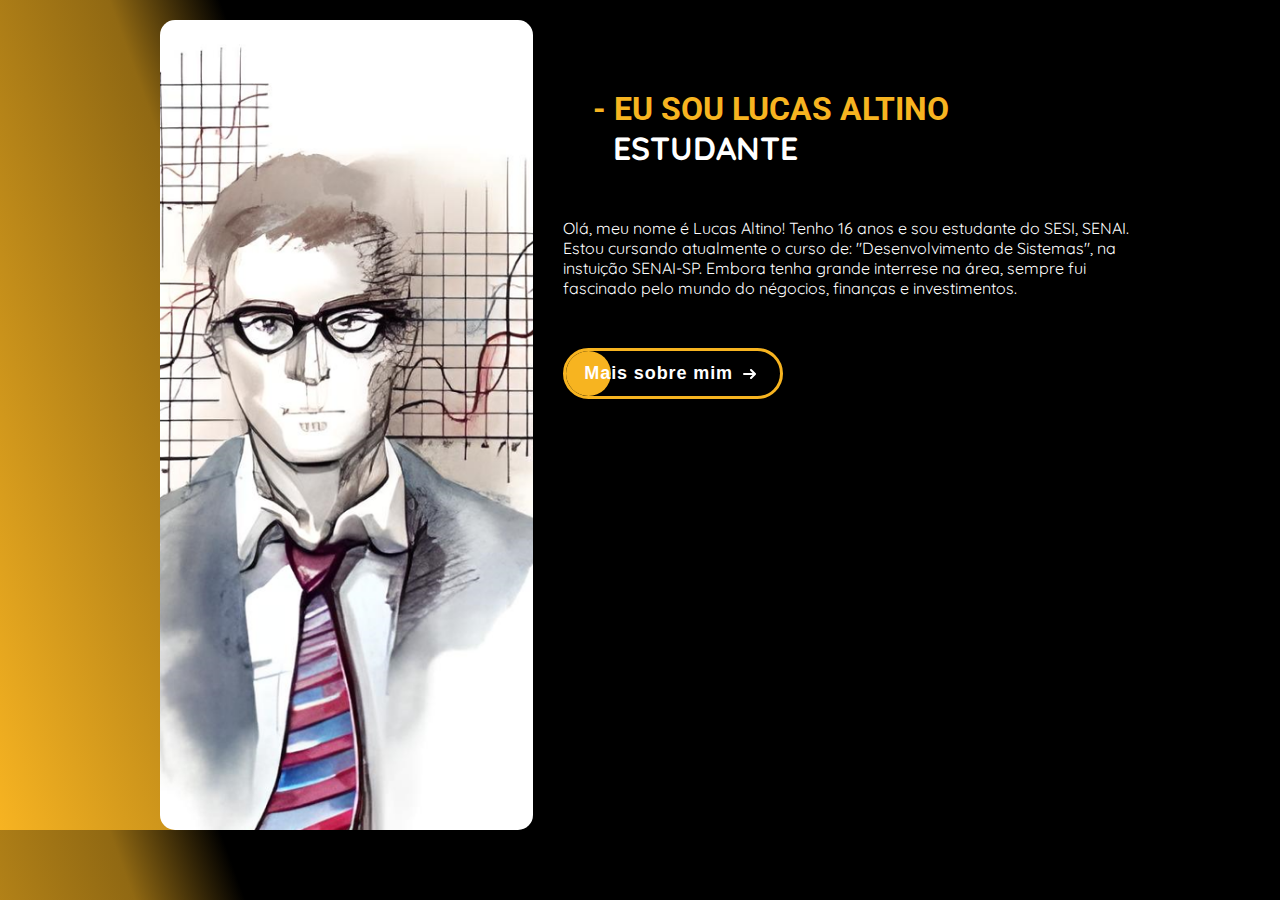
<file: Futureme/index.html>
<!DOCTYPE html>
<html lang="en">
<head>
    <meta charset="UTF-8">
    <meta http-equiv="X-UA-Compatible" content="IE=edge">
    <meta name="viewport" content="width=device-width, initial-scale=1.0">
    <link rel="preconnect" href="https://fonts.googleapis.com">
    <link rel="preconnect" href="https://fonts.gstatic.com" crossorigin>
    <link href="https://fonts.googleapis.com/css2?family=Mynerve&family=Quicksand:wght@500&display=swap" rel="stylesheet">
    <link rel="preconnect" href="https://fonts.googleapis.com">
    <link rel="preconnect" href="https://fonts.gstatic.com" crossorigin>
    <link href="https://fonts.googleapis.com/css2?family=Roboto:wght@500&display=swap" rel="stylesheet">
    <link rel="stylesheet" href="../Futureme/style.css">
    <title>Quem sou eu</title>
</head>
<body id="body">
    <main>
        <section id="quadro">
            <div id="banner2">
                
            </div>
            <div id="sobre">
                <h1>- EU SOU LUCAS ALTINO</h1>
                <h2>ESTUDANTE</h2>
                <p>Olá, meu nome é Lucas Altino! Tenho 16 anos e sou estudante do SESI, SENAI. Estou cursando atualmente o curso de: "Desenvolvimento de Sistemas", na instuição SENAI-SP. Embora tenha grande interrese na área, sempre fui fascinado pelo mundo do négocios, finanças e investimentos.</p>
                <a href="../Futureme/about.html">
                    <div>
                        <button class="cta">
                            <span>Mais sobre mim</span>
                            <svg viewBox="0 0 13 10" height="10px" width="15px">
                            <path d="M1,5 L11,5"></path>
                            <polyline points="8 1 12 5 8 9"></polyline>
                            </svg>
                        </button>
                    </div>
                </a>
            </div>
        </section>
    </main>
</body>
</html>
</file>
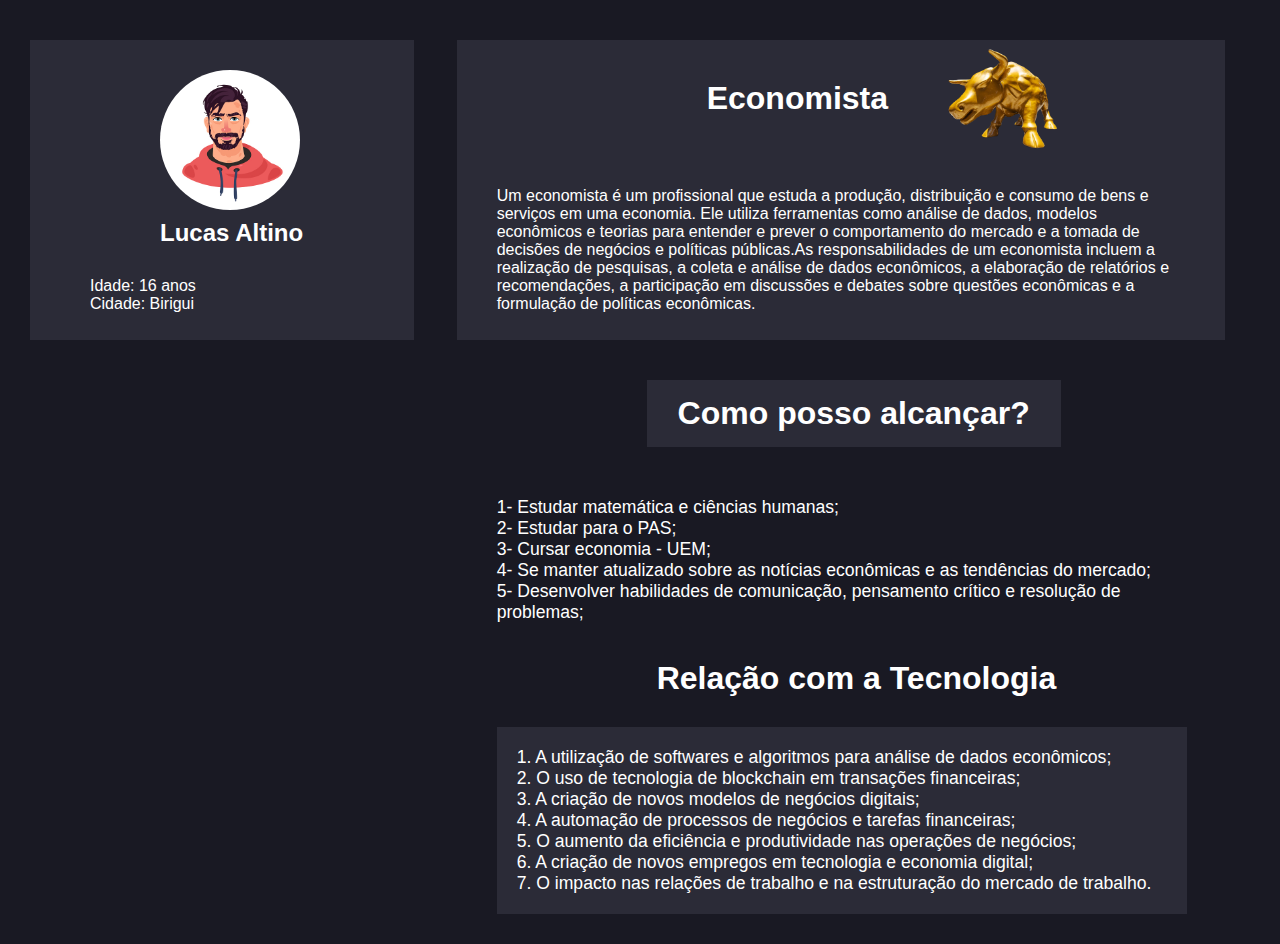
<file: Futureme/about.html>
<!DOCTYPE html>
<html lang="en">
<head>
    <meta charset="UTF-8">
    <meta http-equiv="X-UA-Compatible" content="IE=edge">
    <meta name="viewport" content="width=device-width, initial-scale=1.0">
    <link rel="stylesheet" href="../Futureme/style.css">

    <title>Sobre</title>
</head>
<body id="all">
    <main>
        <section id="info">
            <div id="esquerda">
                <div class="perfil">
                    <img src="../Futureme/img/perfil" alt="">
                    <h4>Lucas Altino</h4>
                    <p>Idade: 16 anos <br>Cidade: Birigui</p>
                </div>
            </div>
            <div>
                <div id="top">
                    <h3>Economista</h3>
                    <p>Um economista é um profissional que estuda a produção, distribuição e consumo de bens e serviços em uma economia. Ele utiliza ferramentas como análise de dados, modelos econômicos e teorias para entender e prever o comportamento do mercado e a tomada de decisões de negócios e políticas públicas.As responsabilidades de um economista incluem a realização de pesquisas, a coleta e análise de dados econômicos, a elaboração de relatórios e recomendações, a participação em discussões e debates sobre questões econômicas e a formulação de políticas econômicas.</p>
                </div>
                <div id="top2">
                    <h4>Como posso alcançar?</h4>
                    <p>1- Estudar matemática e ciências humanas;<br>
                        2- Estudar para o PAS;<br>
                        3- Cursar economia - UEM;<br>
                        4- Se manter atualizado sobre as notícias econômicas e as tendências do mercado;<br>
                        5- Desenvolver habilidades de comunicação, pensamento crítico e resolução de problemas;</p>
                </div>
                <div id="tecnologia">
                    <h3>Relação com a Tecnologia</h3>
                    <p>1. A utilização de softwares e algoritmos para análise de dados econômicos;<br>
                        2. O uso de tecnologia de blockchain em transações financeiras;<br>
                        3. A criação de novos modelos de negócios digitais;<br>
                        4. A automação de processos de negócios e tarefas financeiras;<br>
                        5. O aumento da eficiência e produtividade nas operações de negócios;<br>
                        6. A criação de novos empregos em tecnologia e economia digital;<br>
                        7. O impacto nas relações de trabalho e na estruturação do mercado de trabalho.</p>
                </div>
            </div>
        </section>
    </main>
</body>
</html>
</file>
<file: Futureme/style.css>
*{
    padding: 0;
    margin: 0;
    font-family: 'Mynerve', cursive;
    font-family: 'Quicksand', sans-serif;
}

.cta {
    position: relative;
    margin: auto;
    padding: 12px 18px;
    transition: all 0.2s ease;
    border: none;
    background: none;
    cursor: pointer;
    margin-top: 30px;
    border: #F7B420;
    border-style: solid;
    border-radius: 80px;
}

.cta:before {
    content: "";
    position: absolute;
    top: 0;
    left: 0;
    display: block;
    border-radius: 50px;
    background: #F7B420;
    width: 45px;
    height: 45px;
    transition: all 0.3s ease;
}

.cta span {
    position: relative;
    font-family: "Ubuntu", sans-serif;
    font-size: 18px;
    font-weight: 700;
    letter-spacing: 0.05em;
    color: #ffffff;
}

.cta svg {
    position: relative;
    top: 0;
    margin-left: 10px;
    fill: none;
    stroke-linecap: round;
    stroke-linejoin: round;
    stroke: rgb(255, 255, 255);
    stroke-width: 2;
    transform: translateX(-5px);
    transition: all 0.3s ease;
}

.cta:hover:before {
    width: 100%;
    background: #F7B420;
}

.cta:hover svg {
    transform: translateX(0);
}

.cta:active {
    transform: scale(0.95);
}

#quadro{
    display: grid;
    grid-template-columns: 1fr 2fr;
    margin-left: 160px;
    margin-top: 20px;
}

#body{
    background-image: linear-gradient(
    70deg,
    hsl(41deg 93% 55%) 0%,
    hsl(41deg 77% 32%) 26%,
    hsl(0deg 0% 0%) 33%,
    hsl(0deg 0% 0%) 78%
);
}

#sobre{
    background-color: rgb(0, 0, 0);
    color: white;
    width: 45vw;
    height: 90vh;
    border-radius: 0px 15px 15px 0px;
    margin-left: 30px;
}
#sobre p{
    margin-top: 50px;
}
#sobre h1{
    color: #F7B420;
    margin-left: 30px;
    font-size: 2em;
    margin-top: 70px;
    font-family: 'Roboto', sans-serif;
}
#sobre h2{
    color: white;
    margin-left: 50px;
    font-size: 2em;
}
#sobre button{
    margin-top: 50px;
}
#banner2{
    background-image: url(../Futureme/img/zyro-image\ \(1\).png);
    background-repeat: no-repeat;
    border-radius: 15px;
    background-size: cover;
    background-position: 80% 50%;
}
p{
    margin-top: 30px;
}

#all{
    background-color: #191923
}
#info{
    display: grid;
    grid-template-columns: 2fr 4fr;
}
.perfil img{
    border-radius: 300px;
    width: 140px;
    margin-left: 130px;
    margin-top: 30px;
}
.perfil h4{
    margin-left: 130px;
    margin-top: 5px;
    color: white;
    font-size: 1.5em;
}
#esquerda{
    background-color: #2b2b37;
    width: 30vw;
    height: 300px;
    margin-top: 40px;
    margin-left: 30px;
}
#esquerda p {
    margin-left: 60px;
    color: white;
}
#top{
    background-color: #2b2b37;
    width: 60vw;
    height: 300px;
    margin-top: 40px;
    margin-left: 30px;
    color: white;
    background-image: url(../Futureme/img/touro.png);
    background-position: 77% -5%;
    background-size: 200px;
    background-repeat: no-repeat;
}
#top2{
    width: 60vw;
    height: 280px;
    margin-top: 40px;
    margin-left: 30px;
    color: white;
}
#top2 h4{
    text-align: center;
    font-size: 2em;
    background-color: #2b2b37;
    padding: 15px;
    width: 30vw;
    margin-left: 190px;
}

#top h3{
    padding-left: 250px;
    padding-top: 40px;
    font-size: 2em;

}
#top p{
    font-size: 1em;
    margin-left: 40px;
    margin-right: 40px;
    margin-top: 70px;
}
#top2 p{
    font-size: 1.1em;
    margin-left: 40px;
    margin-right: 40px;
    margin-top: 50px;
}

#tecnologia{
    color: white;
}
#tecnologia h3{
    font-size: 2em;
    margin-left: 230px;
}
#tecnologia p{
    margin-left: 70px;
    margin-bottom: 30px;
    background-color: #2b2b37;
    padding: 20px;
    width: 650px;
    font-size: 1.1em;
}
</file>
